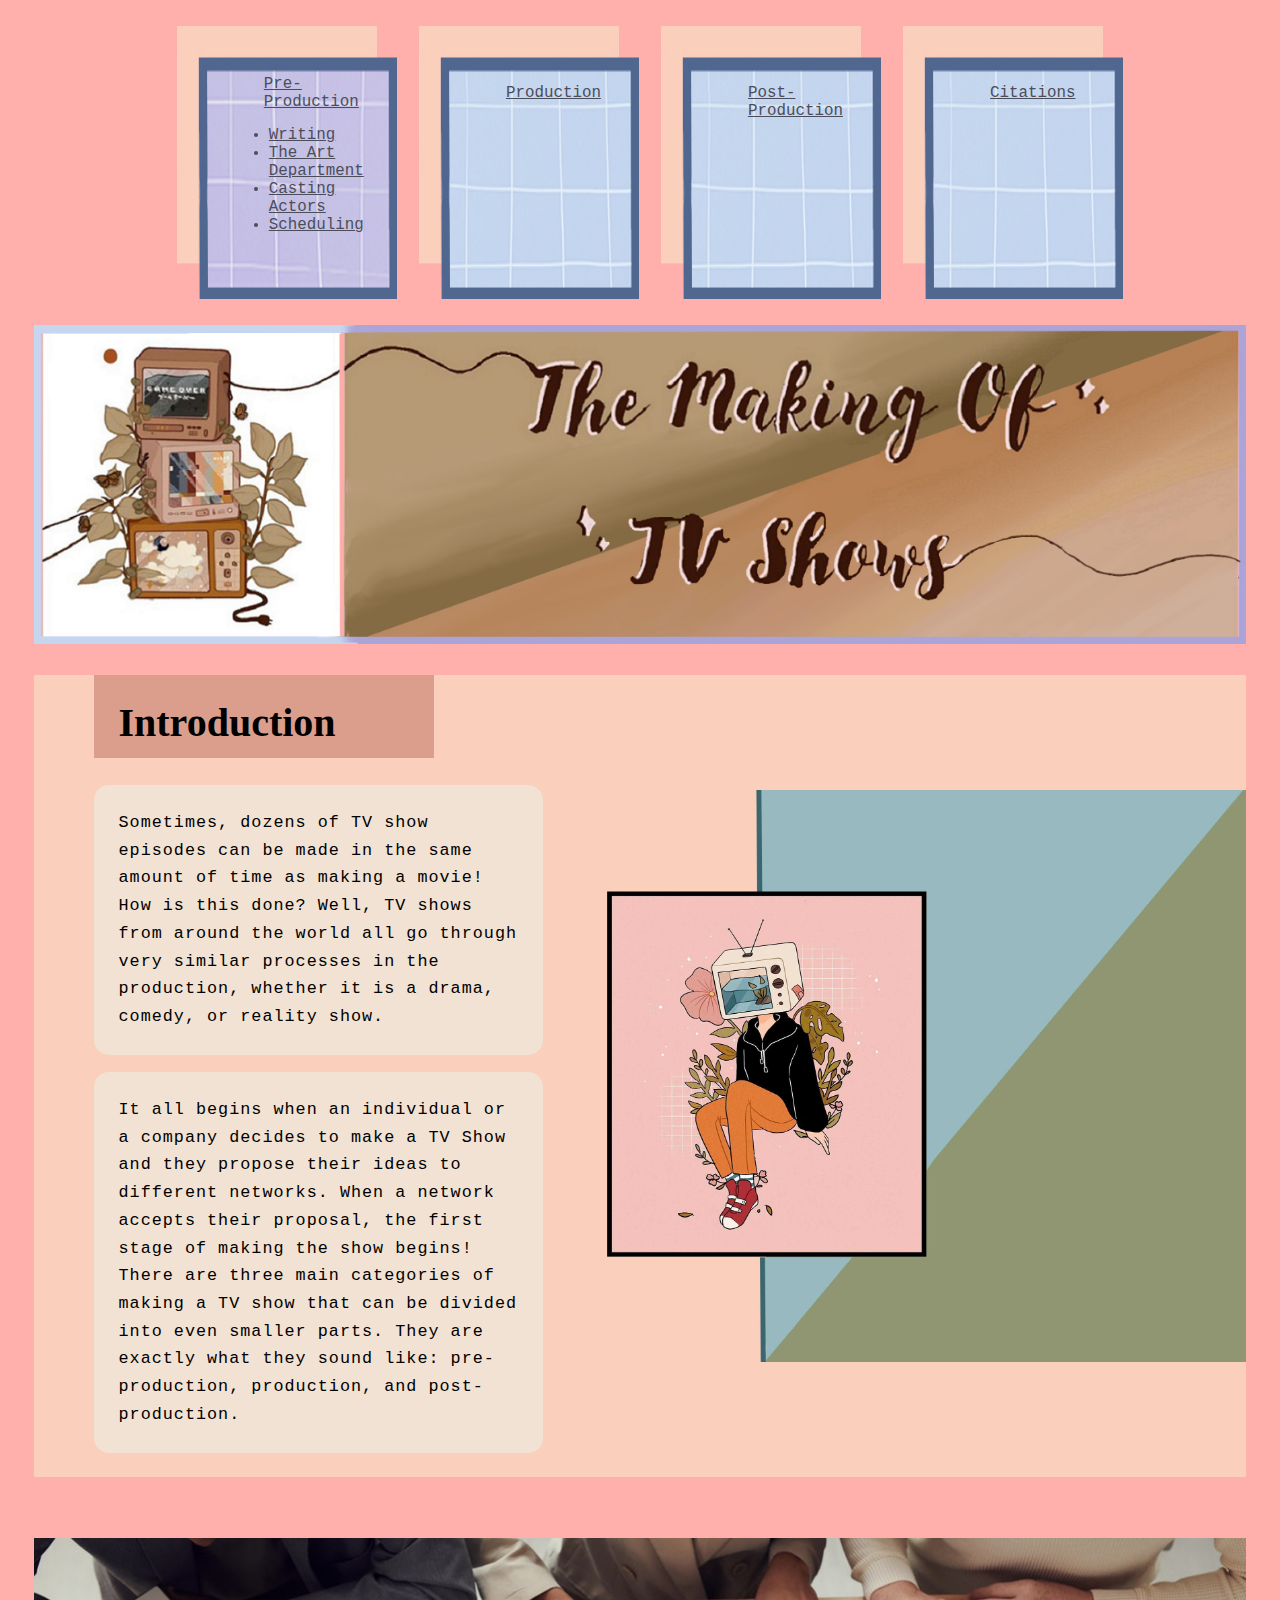
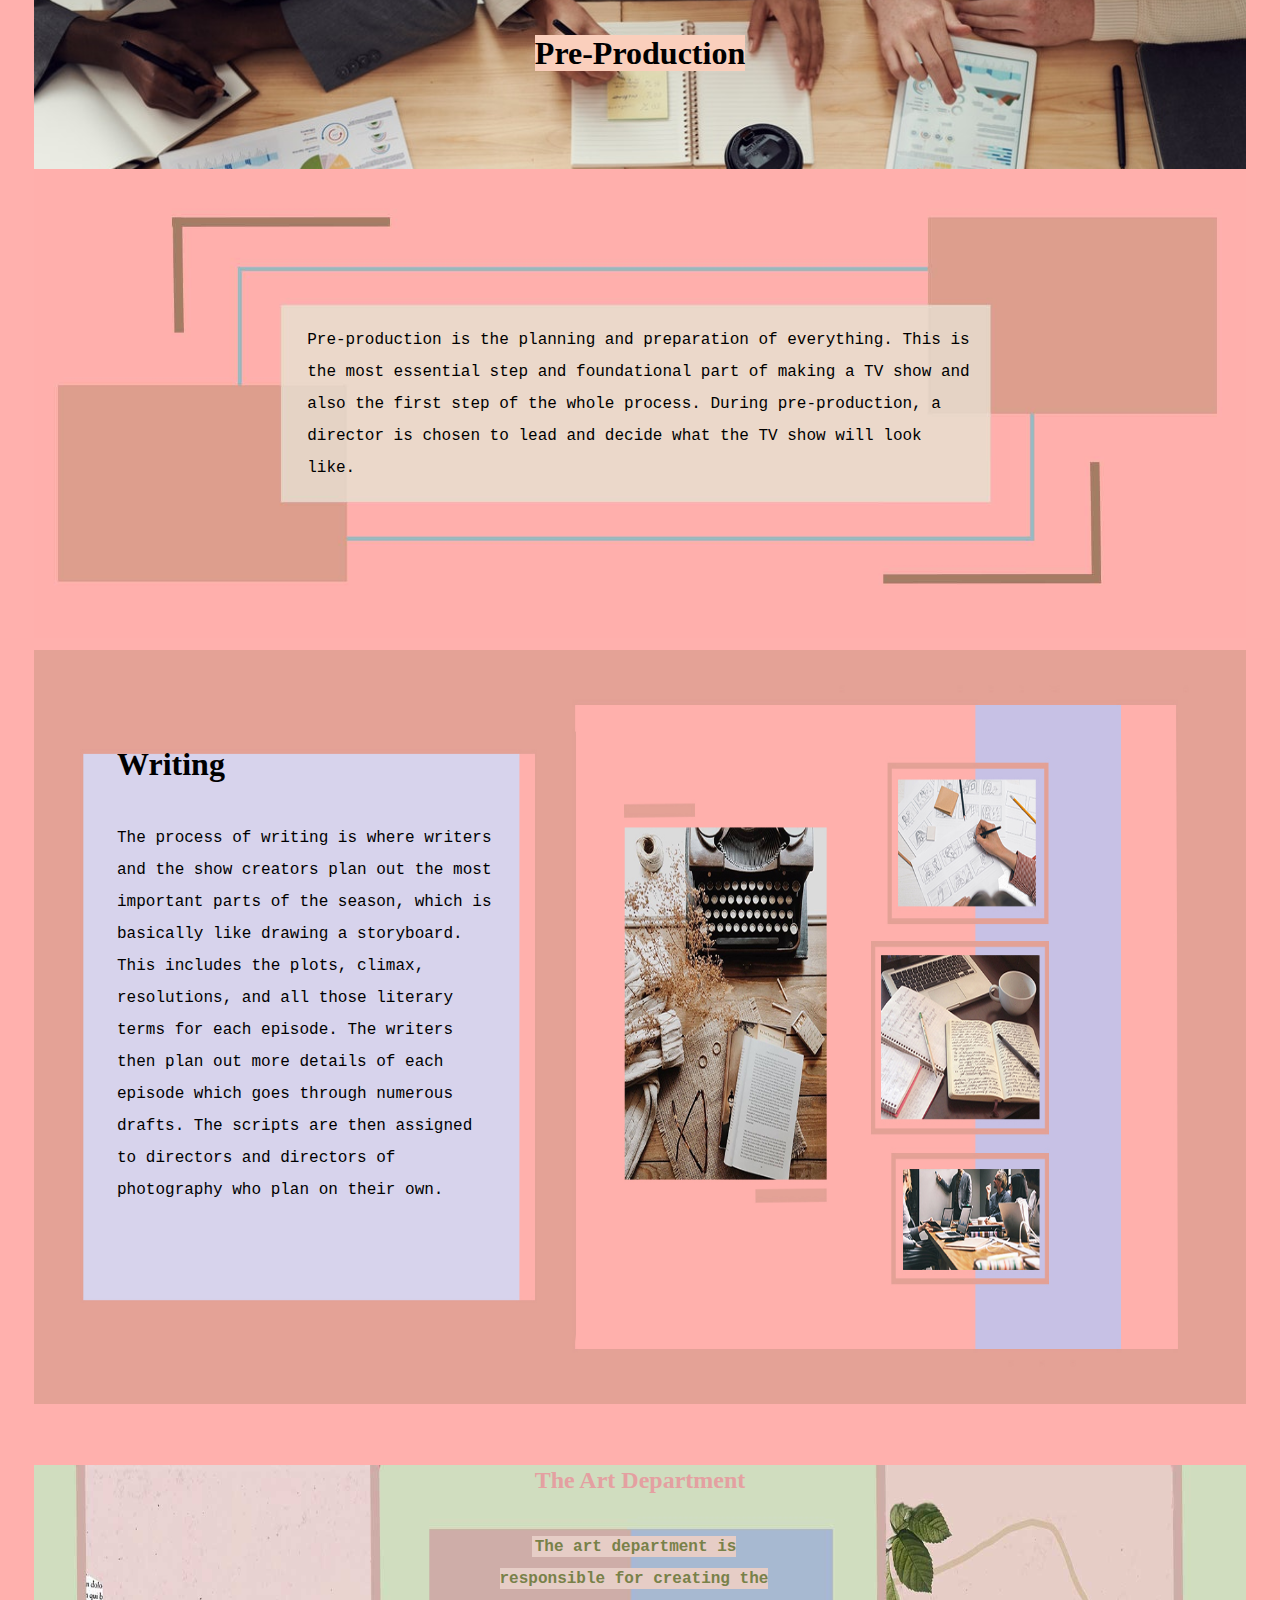
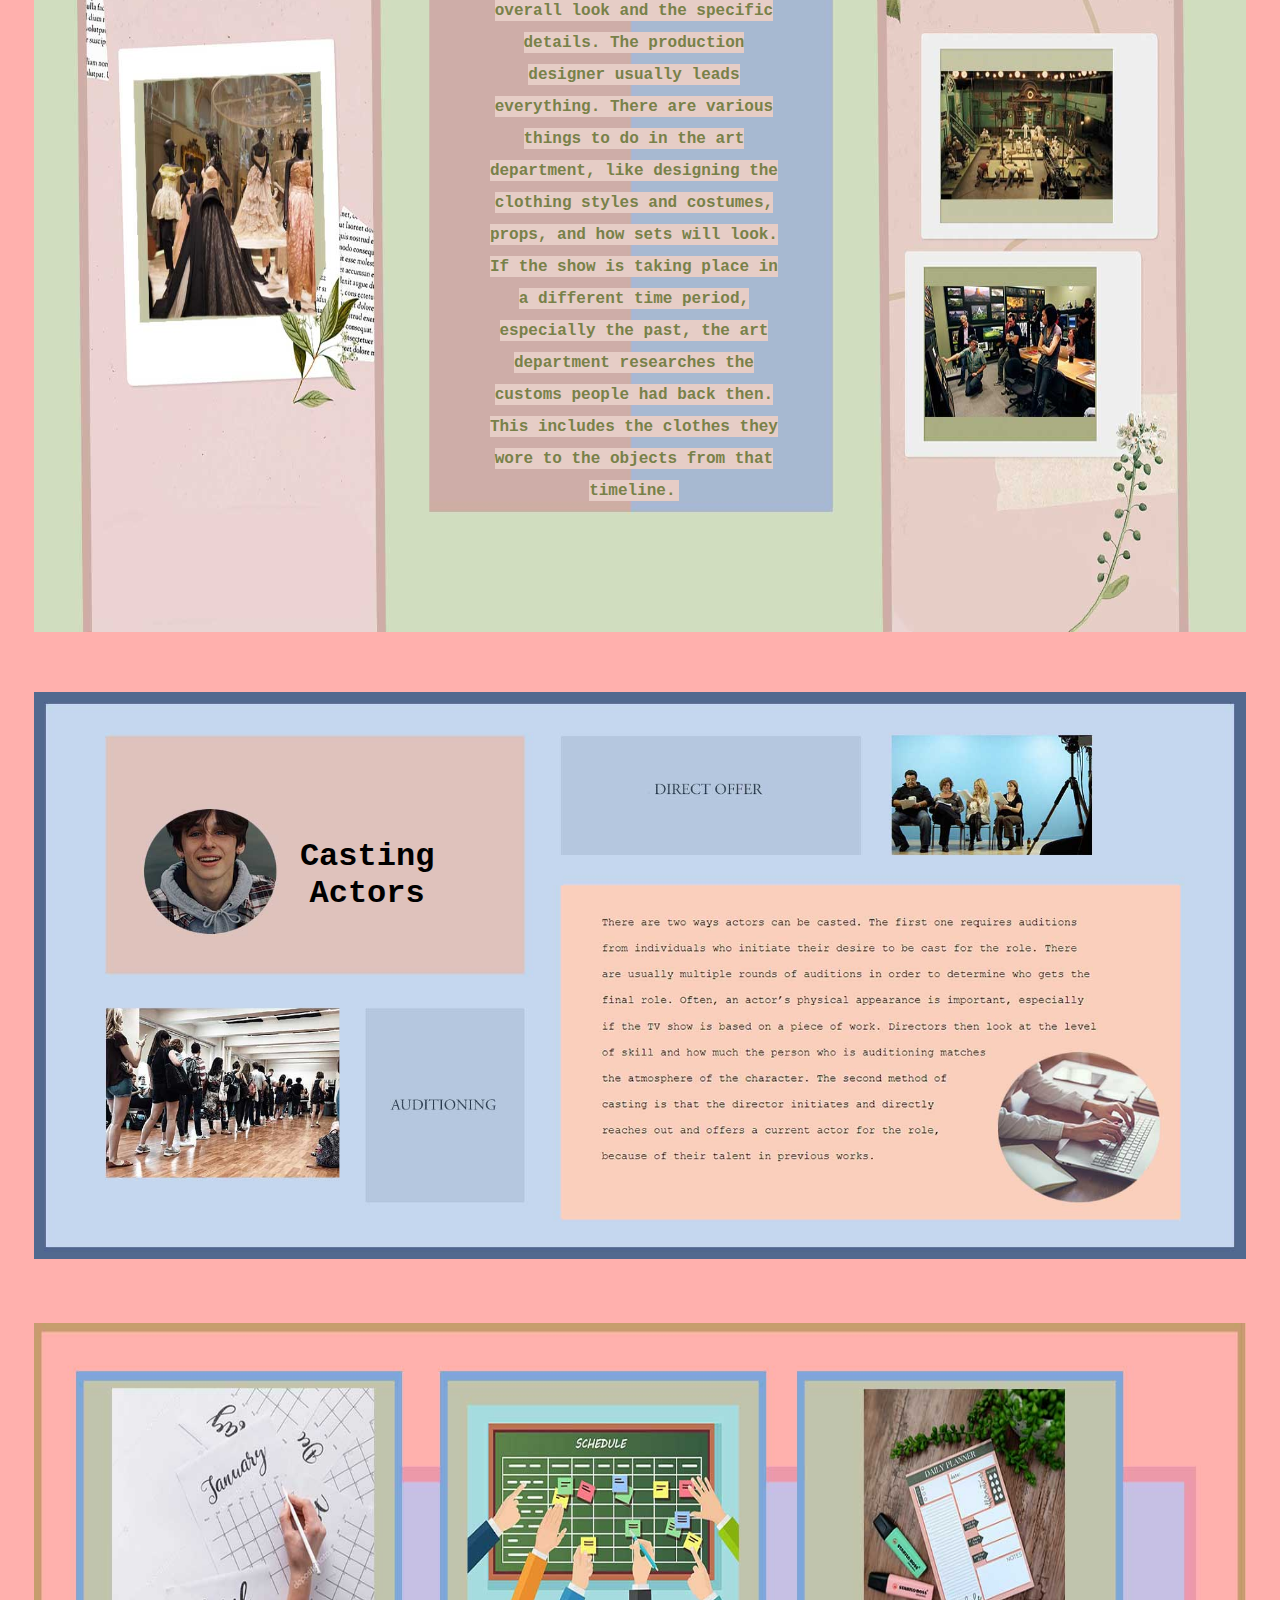
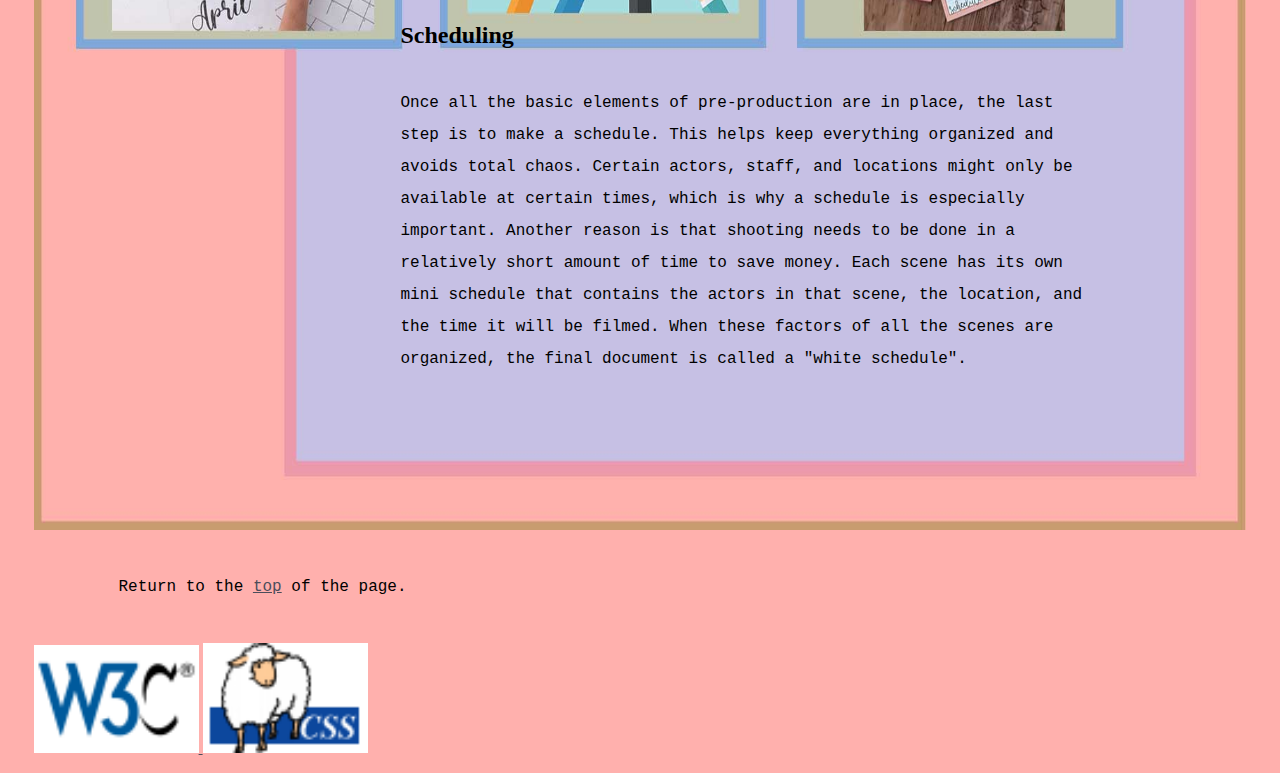
<file: index.html>
<!DOCTYPE html>
<html lang="en">
	<head>
		<meta charset = "UTF-8"/>
		<title>The Making Of TV Shows!</title>
		<link rel = "stylesheet" type = "text/css" href = "MakingTvShows.css"/>
	</head>
	<body>
		<table id = "indextable">
			<tr>
				<td id = "purplegrid" class = "subheadings">
					<a href = "#pre-productionheading">Pre-Production</a>
					<ul> 
					<!--The table data  title that the current page is on will have a purple background and include internal relative links, e.g., this page will have those elements for pre-production.-->
							<li> <a href = "#writingheading">Writing</a> </li>
							<li> <a href = "#theartdepartment">The Art Department</a> </li>
							<li> <a href = "#castingactorsheading">Casting Actors</a> </li>
							<li> <a href = "#scheduling">Scheduling</a> </li>
					</ul>
				</td>
				<!--the table data of the pages that the user is not currently on will have a blue background and will not include internal relative links.-->
				<td  class = "subheadings">
					<a href = "Production.html">Production</a> 
				</td>
				<td  class = "subheadings">
					<a href = "Post-Production.html">Post-Production</a> 
				</td>
				<td class = "subheadings">
					<a href = "citations.html">Citations</a> 
				</td>
			</tr>
		</table>
		<!--The title, "The Making Of TV Shows" is not a heading because it is part of the image below.-->
		<img  id = "titlebanner" src = "Images/titlebanner.jpg" alt = "title banner"/>
		<div id = "introduction"> 
			<h1 id = "introductionheading">Introduction</h1>
			<!--Introduction is split into two paragraphs for organization.-->
			<p class = "introductionparagraph"> 
			Sometimes, dozens of TV show episodes can be made in the same amount of time as making a movie! How is this done? Well, TV shows from around the world all go through very similar processes in the production, whether it is a drama, comedy, or reality show. </p>
			
			<p class = "introductionparagraph" id = "introductionparagraph2">It all begins when an individual or a company decides to make a TV Show and they propose their ideas to different networks. When a network accepts their proposal, the first stage of making the show begins! There are three main categories of making a TV show that can be divided into even smaller parts. They are exactly what they sound like: pre-production, production, and post-production. </p>
		</div>
		<h1 class = "banner" id = "pre-productionheading">
			<span class = "h1Title">Pre-Production</span>
		</h1>
		<div class = "explanation">
			<p>Pre-production is the planning and preparation of everything. This is the most essential step and foundational part of making a TV show and also the first step of the whole process. During pre-production, a director is chosen to lead and decide what the TV show will look like.
			</p> 
		</div>
		
		<div id = "writing" class = "align">
			<h2 class = "firstparagraph" id = "writingheading">Writing</h2>
			<p> 
				The process of writing is where writers and the show creators plan out the most important parts of the season, which is basically like drawing a storyboard. This includes the plots, climax, resolutions, and all those literary terms for each episode. The writers then plan out more details of each episode which goes through numerous drafts. The scripts are then assigned to directors and directors of photography who plan on their own. 	
			</p>
		</div>
		<div id = "theartdepartmentdiv">
			<h2 id = "theartdepartment">The Art Department</h2>
			<p id = "theartdepartmentparagraph"> <span id = "theartdepartmentp">The art department is responsible for creating the overall look and the specific details. The production designer usually leads everything. There are various things to do in the art department, like designing the clothing styles and costumes, props, and how sets will look. If the show is taking place in a different time period, especially the past, the art department researches the customs people had back then. This includes the clothes they wore to the objects from that timeline. </span>
			</p>
		</div>
		<div id = "castingactorsdiv">
			<h2 id = "castingactorsheading"> <span> Casting </span> <span>Actors</span> </h2>
			<!--Direct offer is not present but present in background image because of troubleshoots.-->
			<!--Two paragraphs instead of two "span"s because of troubleshoots with the span tags.-->
			<p id = "castingactorsp"> <!--There are two ways actors can be casted. The first one requires auditions from individuals who initiate their desire to be cast for the role. There are usually multiple rounds of auditions in order to determine who gets the final role. Often, an actor&rsquo;s physical appearance is important, especially if the TV show is based on a piece of work. Directors then look at the level of skill and how much the person who is auditioning matches
			</p>
			
			<p id = "castingactorsp2"> the atmosphere of the character. The second method of casting is that the director initiates and directly reaches out and offers a current actor for the role, because of their talent in previous works.
			</p>-->
		</div>
		
		<div id = "scheduling">
			<h2 id = "schedulingheading">Scheduling</h2>
			
			<p id = "schedulingparagraph"> Once all the basic elements of pre-production are in place, the last step is to make a schedule. This helps keep everything organized and avoids total chaos. Certain actors, staff, and locations might only be available at certain times, which is why a schedule is especially important. Another reason is that shooting needs to be done in a relatively short amount of time to save money. Each scene has its own mini schedule that contains the actors in that scene, the location, and the time it will be filmed. When these factors of all the scenes are organized, the final document is called a &quot;white schedule&quot;. 
			</p>
			
		</div>
		<p>Return to the <a href = "#indextable">top</a> of the page.</p>
		<a href = "http://validator.w3.org/check?uri=https://melinazhang.github.io/home/">
			<img src="Images/w3c.png" width="165" alt="HTML5 Validator">
		</a>
		
		<a href = "http://jigsaw.w3.org/css-validator/validator?uri=https://melinazhang.github.io/home/">
			<img src= "Images/css.png" width="165" alt="CSS Validator">
		</a>
	</body>
</html>
</file>
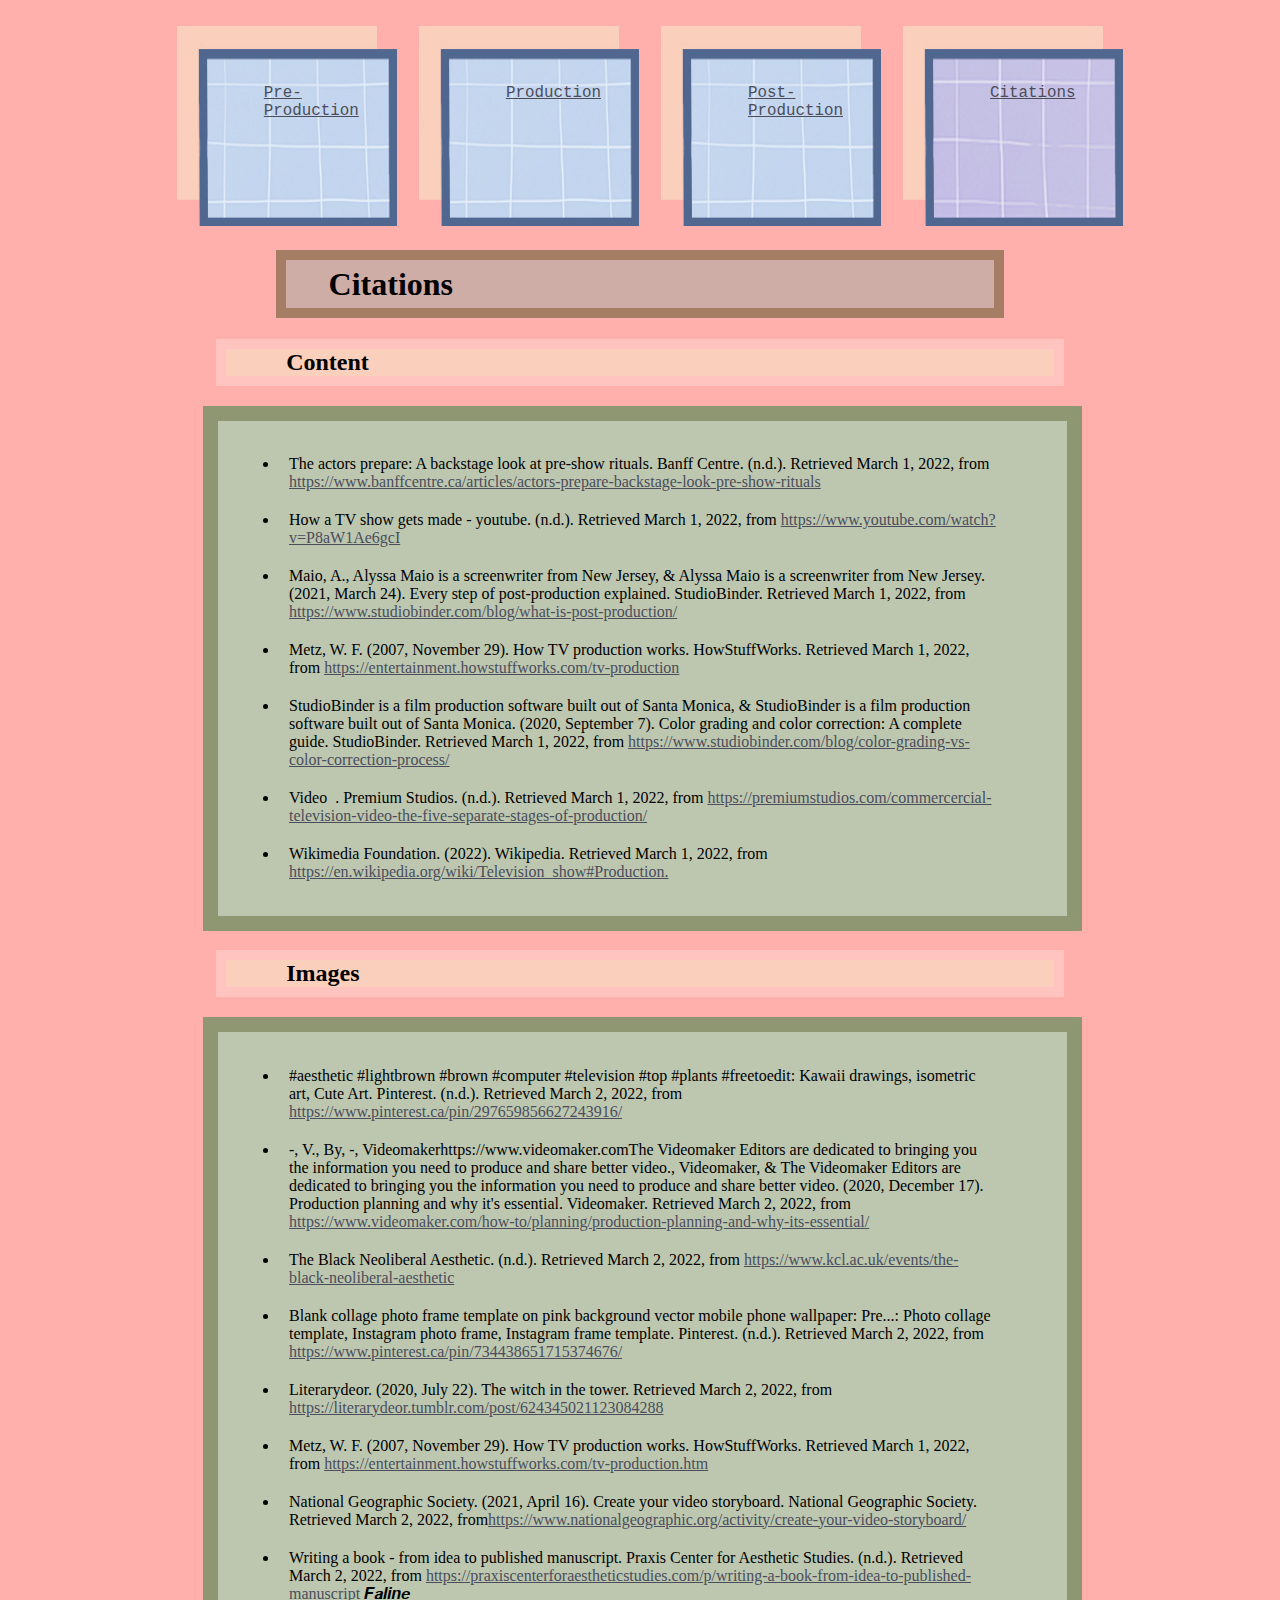
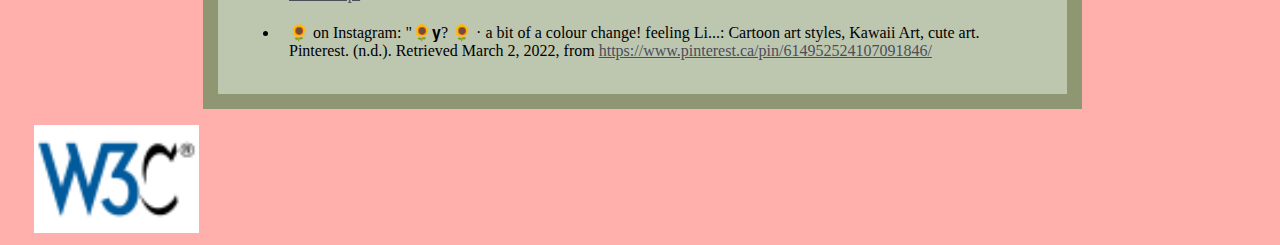
<file: citations.html>
<!doctype html>
<html lang="en">
	<head>
		<meta charset = "UTF-8"/>
		<title>Citations</title>
		<link rel = "stylesheet" type = "text/css" href = "MakingTvShows.css"/>
	</head>
	<body>	
		<table id = "indextable">
			<tr>
				<td  class = "subheadings">
					<a href = "index.html">Pre-Production</a> 
				</td>
				
				<td  class = "subheadings">
					<a href = "Production.html">Production</a> 
				</td>
				
				<td  class = "subheadings">
					<a href = "Post-Production.html">Post-Production</a> 
				</td>
				<td class = "subheadings" id = "citationslink">
					<a href = "#citations">Citations</a> 
				</td>
			</tr>
		</table>
		<h1 id = "citations">Citations</h1>
		<h2 class = "citationsheading">Content</h2>
		<ul class = "citationslist">
			
			<li>The actors prepare: A backstage look at pre-show rituals. Banff Centre. (n.d.). Retrieved March 1, 2022, from <a href = "https://www.banffcentre.ca/articles/actors-prepare-backstage-look-pre-show-rituals">https://www.banffcentre.ca/articles/actors-prepare-backstage-look-pre-show-rituals</a> </li>
		
			<li> How a TV show gets made - youtube. (n.d.). Retrieved March 1, 2022, from <a href = "https://www.youtube.com/watch?v=P8aW1Ae6gcI">https://www.youtube.com/watch?v=P8aW1Ae6gcI</a> </li>

			<li>Maio, A., Alyssa Maio is a screenwriter from New Jersey, &amp; Alyssa Maio is a screenwriter from New Jersey. (2021, March 24). Every step of post-production explained. StudioBinder. Retrieved March 1, 2022, from <a href = "https://www.studiobinder.com/blog/what-is-post-production/">https://www.studiobinder.com/blog/what-is-post-production/</a> </li>

			<li>Metz, W. F. (2007, November 29). How TV production works. HowStuffWorks. Retrieved March 1, 2022, from <a href = " https://entertainment.howstuffworks.com/tv-production">https://entertainment.howstuffworks.com/tv-production</a> </li>                  
			
			<li>StudioBinder is a film production software built out of Santa Monica, &amp; StudioBinder is a film production software built out of Santa Monica. (2020, September 7). Color grading and color correction: A complete guide. StudioBinder. Retrieved March 1, 2022, from <a href = " https://www.studiobinder.com/blog/color-grading-vs-color-correction-process/">https://www.studiobinder.com/blog/color-grading-vs-color-correction-process/</a> </li> 

			<li>Video &nbsp;. Premium Studios. (n.d.). Retrieved March 1, 2022, from <a href = " https://premiumstudios.com/commercercial-television-video-the-five-separate-stages-of-production/">https://premiumstudios.com/commercercial-television-video-the-five-separate-stages-of-production/</a> 
			</li>

			<li>Wikimedia Foundation. (2022). Wikipedia. Retrieved March 1, 2022, from <a href = "https://en.wikipedia.org/wiki/Television_show#Production."> https://en.wikipedia.org/wiki/Television_show#Production.</a>
			</li>
		</ul>
		<h2 class = "citationsheading">Images</h2>
		<ul class = "citationslist">
			<li>
				#aesthetic #lightbrown #brown #computer #television #top #plants #freetoedit: Kawaii drawings, isometric art, Cute Art. Pinterest. (n.d.). Retrieved March 2, 2022, from <a href = "https://www.pinterest.ca/pin/297659856627243916/">https://www.pinterest.ca/pin/297659856627243916/</a>
			</li>
			
			<li>
				-, V., By, -, Videomakerhttps://www.videomaker.comThe Videomaker Editors are dedicated to bringing you the information you need to produce and share better video., Videomaker, &amp; The Videomaker Editors are dedicated to bringing you the information you need to produce and share better video. (2020, December 17). Production planning and why it's essential. Videomaker. Retrieved March 2, 2022, from <a href = " https://www.videomaker.com/how-to/planning/production-planning-and-why-its-essential/"> https://www.videomaker.com/how-to/planning/production-planning-and-why-its-essential/</a>
			</li>
			

			<li>
				The Black Neoliberal Aesthetic. (n.d.). Retrieved March 2, 2022, from <a href = "https://www.kcl.ac.uk/events/the-black-neoliberal-aesthetic">https://www.kcl.ac.uk/events/the-black-neoliberal-aesthetic</a>
			</li> 
			
			<li>
				Blank collage photo frame template on pink background vector mobile phone wallpaper: Pre...: Photo collage template, Instagram photo frame, Instagram frame template. Pinterest. (n.d.). Retrieved March 2, 2022, from <a href = "https://www.pinterest.ca/pin/734438651715374676/"> https://www.pinterest.ca/pin/734438651715374676/</a>
			</li>
			
			<li>
				Literarydeor. (2020, July 22). The witch in the tower. Retrieved March 2, 2022, from <a href = "https://literarydeor.tumblr.com/post/624345021123084288">https://literarydeor.tumblr.com/post/624345021123084288</a>
			</li>

			<li>
				Metz, W. F. (2007, November 29). How TV production works. HowStuffWorks. Retrieved March 1, 2022, from <a href = " https://entertainment.howstuffworks.com/tv-production.htm"> https://entertainment.howstuffworks.com/tv-production.htm</a>
			</li>

			<li>
				National Geographic Society. (2021, April 16). Create your video storyboard. National Geographic Society. Retrieved March 2, 2022, from<a href = " https://www.nationalgeographic.org/activity/create-your-video-storyboard/">https://www.nationalgeographic.org/activity/create-your-video-storyboard/</a> 
			</li>
			<li>
				Writing a book - from idea to published manuscript. Praxis Center for Aesthetic Studies. (n.d.). Retrieved March 2, 2022, from <a href = " https://praxiscenterforaestheticstudies.com/p/writing-a-book-from-idea-to-published-manuscript"> https://praxiscenterforaestheticstudies.com/p/writing-a-book-from-idea-to-published-manuscript</a>
𝑭𝒂𝒍𝒊𝒏𝒆 		</li>
			<li>
				🌻 on Instagram: "🌻𝐲? 🌻 · a bit of a colour change! feeling Li...: Cartoon art styles, Kawaii Art, cute art. Pinterest. (n.d.). Retrieved March 2, 2022, from <a href = "https://www.pinterest.ca/pin/614952524107091846/">https://www.pinterest.ca/pin/614952524107091846/</a>
			</li>
		</ul>
		<a href = "http://validator.w3.org/check?uri=https://melinazhang.github.io/home/citations.html">
			<img src="Images/w3c.png" width="165" alt="HTML5 Validator">
		</a>
	</body>
</html>
</file>
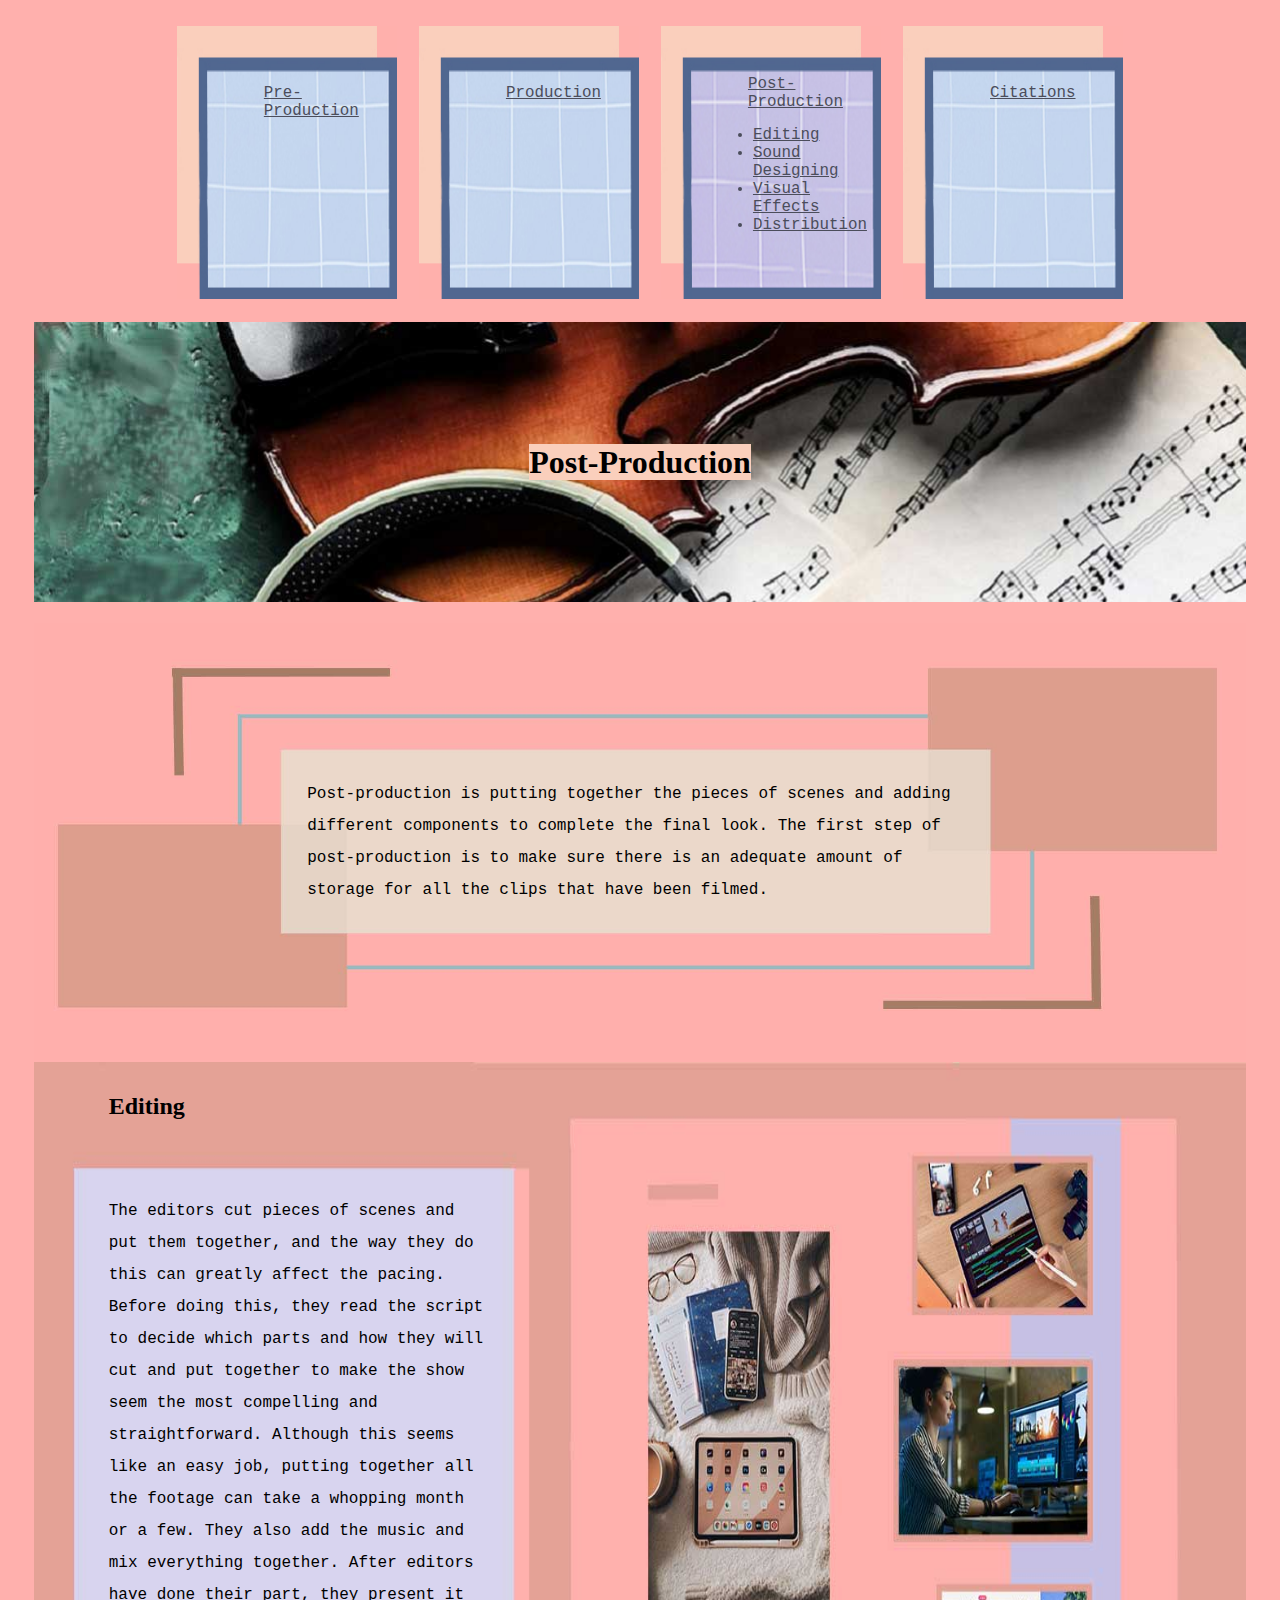
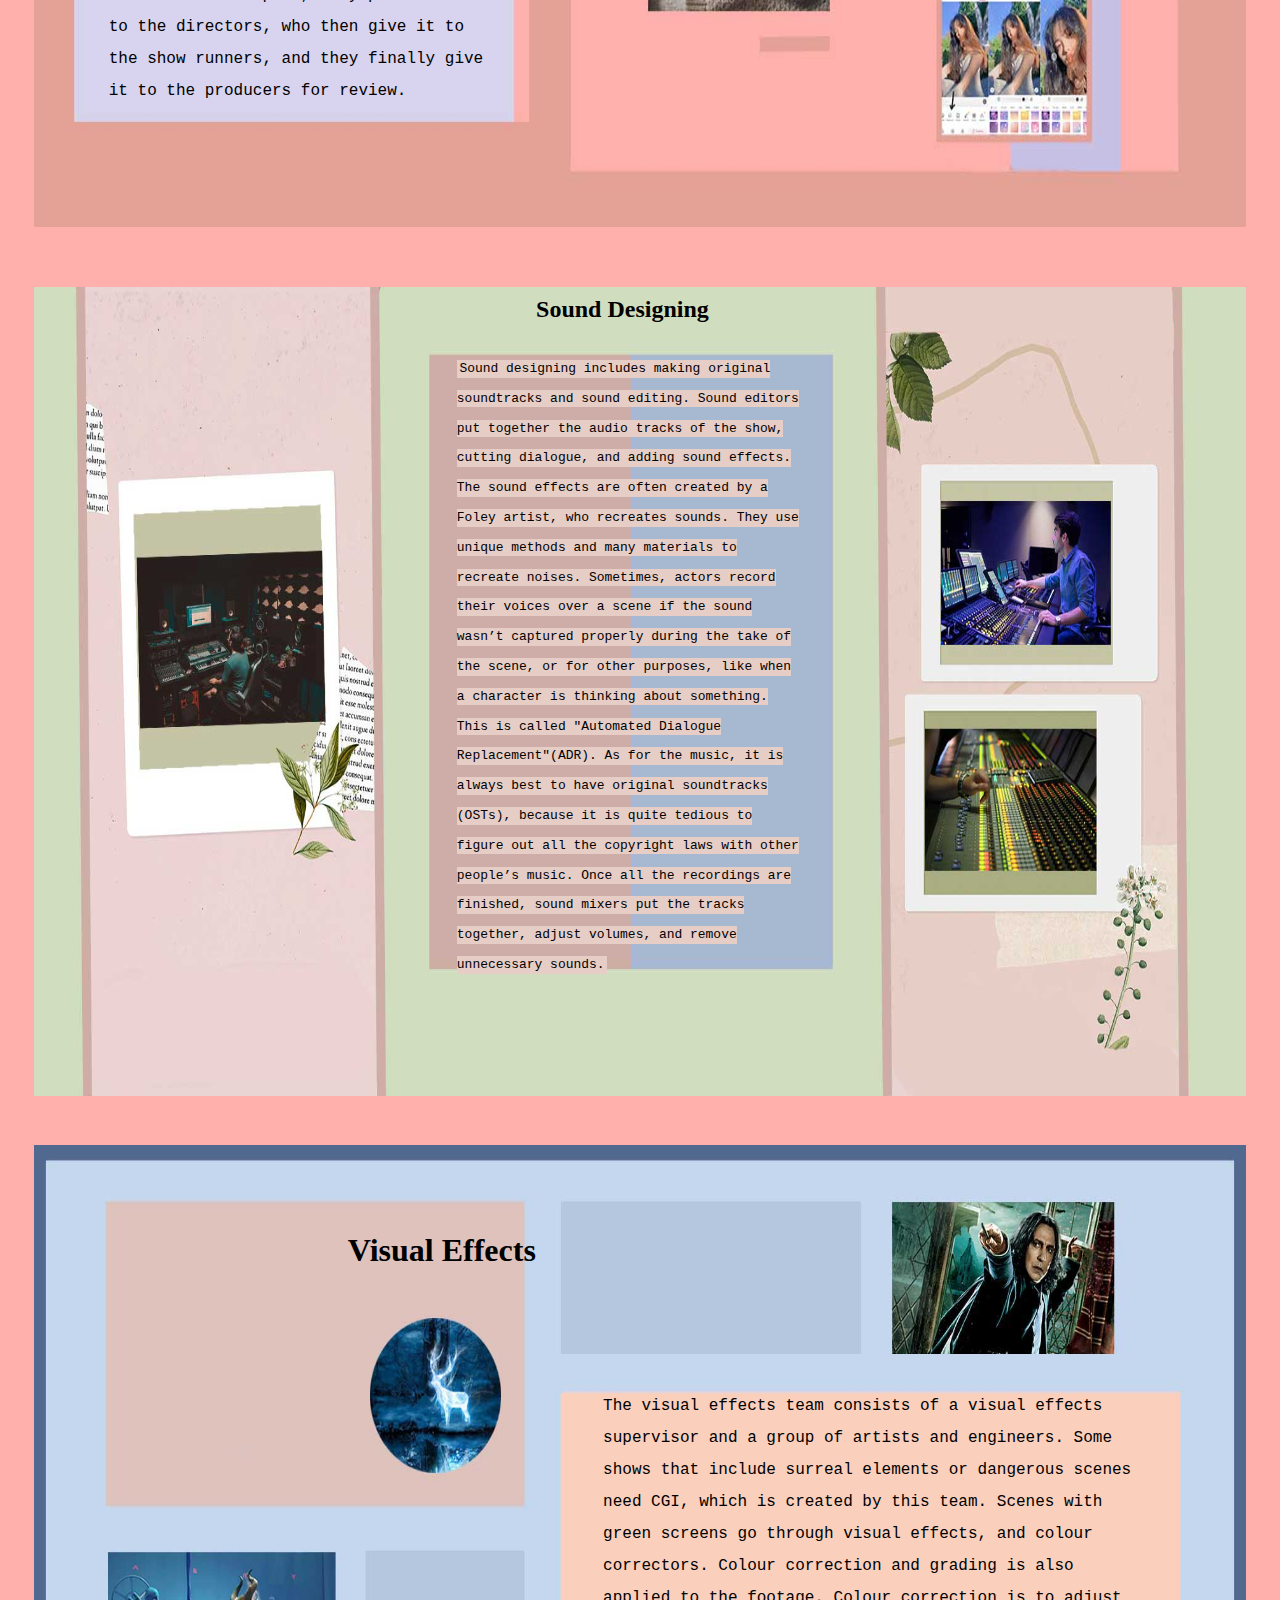
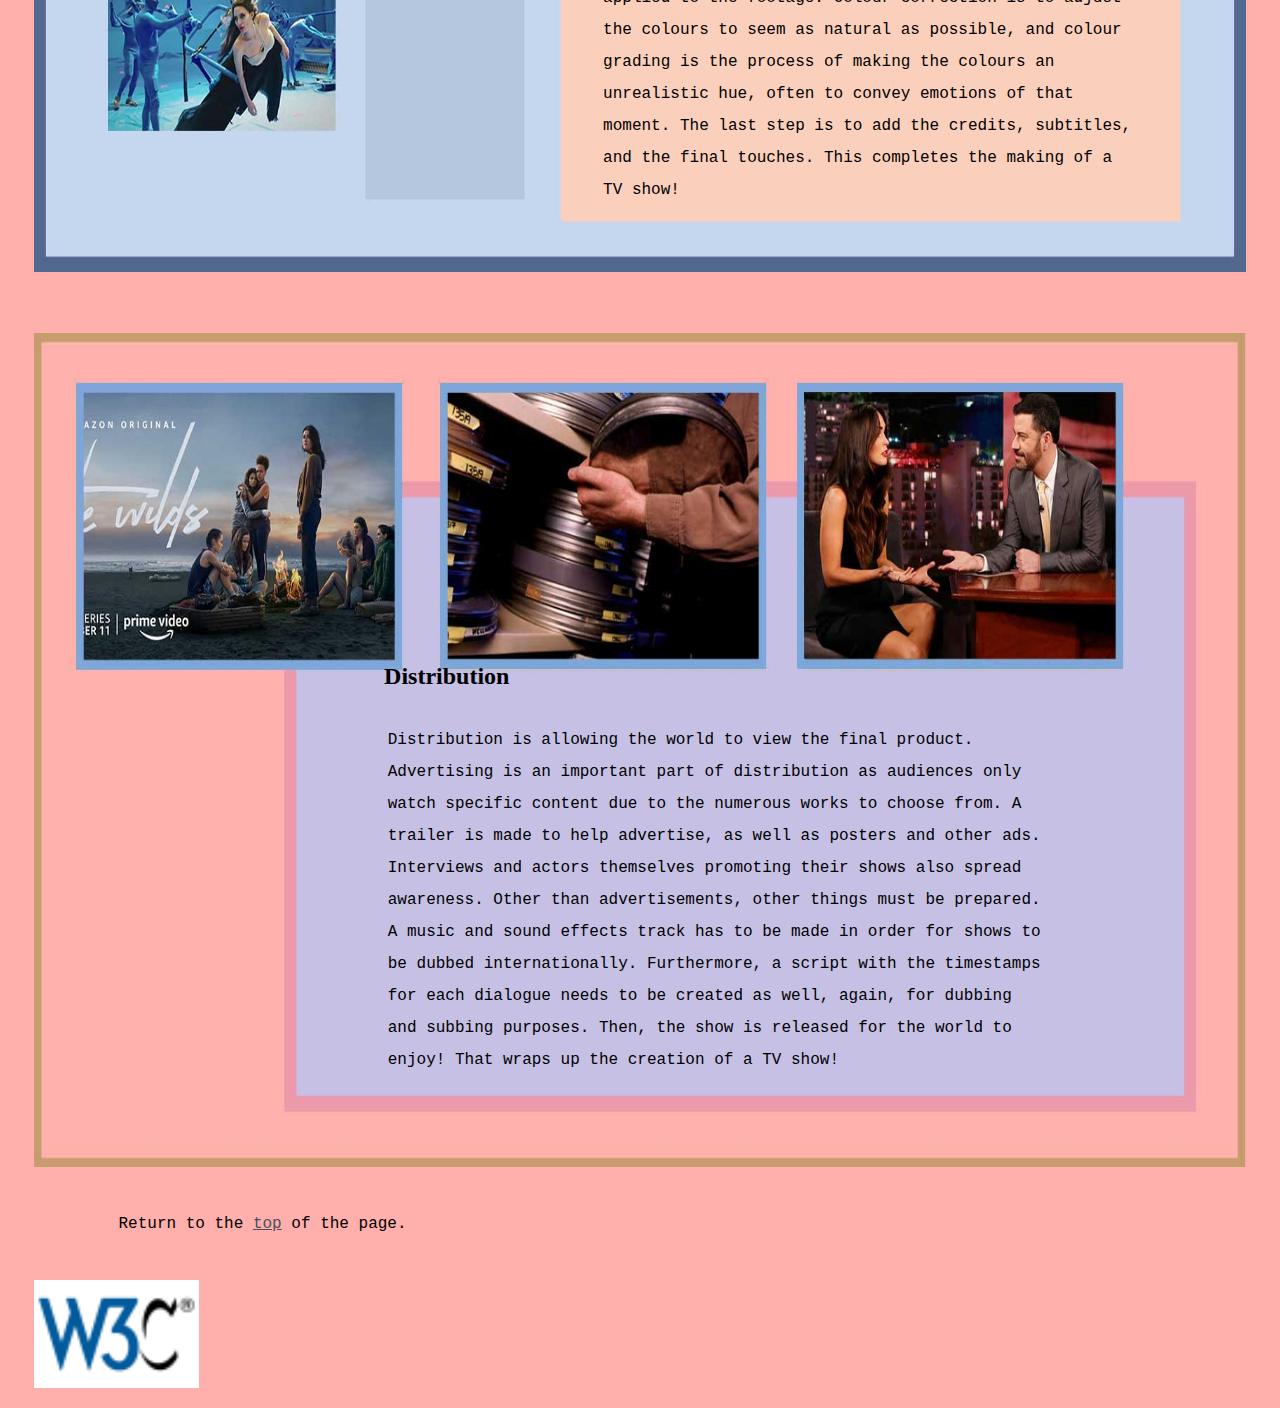
<file: Post-Production.html>
<!doctype html>
<html lang="en">
	<head>
		<meta charset = "UTF-8"/>
		<title>Post-Production Of TV Shows</title>
		<link rel = "stylesheet" type = "text/css" href = "MakingTvShows.css"/>
	</head>
	<body>
		<table id = "indextable">
			<tr>	
				<td  class = "subheadings">
					<a href = "index.html#pre-production">Pre-Production</a>			
				</td>
				<td  class = "subheadings">
					<a href = "Production.html">Production</a> 
				</td>
				<td  class = "subheadings" id="purplegrid">
					<a href = "Post-Production.html">Post-Production</a> 
					<ul>
						<li> <a href = "#editing">Editing</a> </li>
						<li> <a href = "#sounddesigning">Sound Designing</a> </li>
						<li> <a href = "#visualeffects">Visual Effects</a> </li>
						<li> <a href = "#distribution">Distribution</a> </li>
					</ul>
				</td>
				<td class = "subheadings">
					
					<a href = "citations.html">Citations</a> 
					
				</td>
			</tr>
		</table>
		<h1 class = "banner" id = "post-production">
			<span class = "h1Title"> Post-Production </span>
		</h1>
		
		<div class = "explanation">
			<p> Post-production is putting together the pieces of scenes and adding different components to complete the final look. The first step of post-production is to make sure there is an adequate amount of storage for all the clips that have been filmed. 
			</p> 
		</div>
		
		<div id = "editingdiv" class = "align">	
			<h2 id = "editing" class = "firstparagraph" >Editing</h2>
			<p> 
				The editors cut pieces of scenes and put them together, and the way they do this can greatly affect the pacing. Before doing this, they read the script to decide which parts and how they will cut and put together to make the show seem the most compelling and straightforward. Although this seems like an easy job, putting together all the footage can take a whopping month or a few. They also add the music and mix everything together. After editors have done their part, they present it to the directors, who then give it to the show runners, and they finally give it to the producers for review. 
			</p>
		</div>
		<div id = "sounddesigningdiv">
			<h2 id = "sounddesigning">Sound Designing</h2>
			<p id = "sounddesigningp"> <span id = "sounddesigningparagraph"> Sound designing includes making original soundtracks and sound editing. Sound editors put together the audio tracks of the show, cutting dialogue, and adding sound effects. The sound effects are often created by a Foley artist, who recreates sounds. They use unique methods and many materials to recreate noises. Sometimes, actors record their voices over a scene if the sound wasn&rsquo;t captured properly during the take of the scene, or for other purposes, like when a character is thinking about something. This is called &quot;Automated Dialogue Replacement&quot;(ADR). As for the music, it is always best to have original soundtracks (OSTs), because it is quite tedious to figure out all the copyright laws with other people&rsquo;s music. Once all the recordings are finished, sound mixers put the tracks together, adjust volumes, and remove unnecessary sounds.
			</span> 
			</p>
		</div>
		<div id = "visualeffectsdiv">
			<h2 id = "visualeffects">Visual Effects</h2>
			<p> The visual effects team consists of a visual effects supervisor and a group of artists and engineers. Some shows that include surreal elements or dangerous scenes need CGI, which is created by this team. Scenes with green screens go through visual effects, and colour correctors. Colour correction and grading is also applied to the footage. Colour correction is to adjust the colours to seem as natural as possible, and colour grading is the process of making the colours an unrealistic hue, often to convey emotions of that moment. The last step is to add the credits, subtitles, and the final touches. This completes the making of a TV show! 
			</p>
		</div>
		<div id = "distributiondiv">
			<h2 id = "distribution">Distribution</h2>
			<p> Distribution is allowing the world to view the final product. Advertising is an important part of distribution as audiences only watch specific content due to the numerous works to choose from. A trailer is made to help advertise, as well as posters and other ads. Interviews and actors themselves promoting their shows also spread awareness. Other than advertisements, other things must be prepared. A music and sound effects track has to be made in order for shows to be dubbed internationally. Furthermore, a script with the timestamps for each dialogue needs to be created as well, again, for dubbing and subbing purposes. Then, the show is released for the world to enjoy! That wraps up the creation of a TV show! 
			</p>
		</div>
		<p>Return to the <a href = "#indextable">top</a> of the page.</p>
		<a href="http://validator.w3.org/check?uri=https://melinazhang.github.io/home/Post-Production.html">

		<img src="Images/w3c.png" width="165" alt="HTML5 Validator"> </a>
	</body>
</html>
</file>
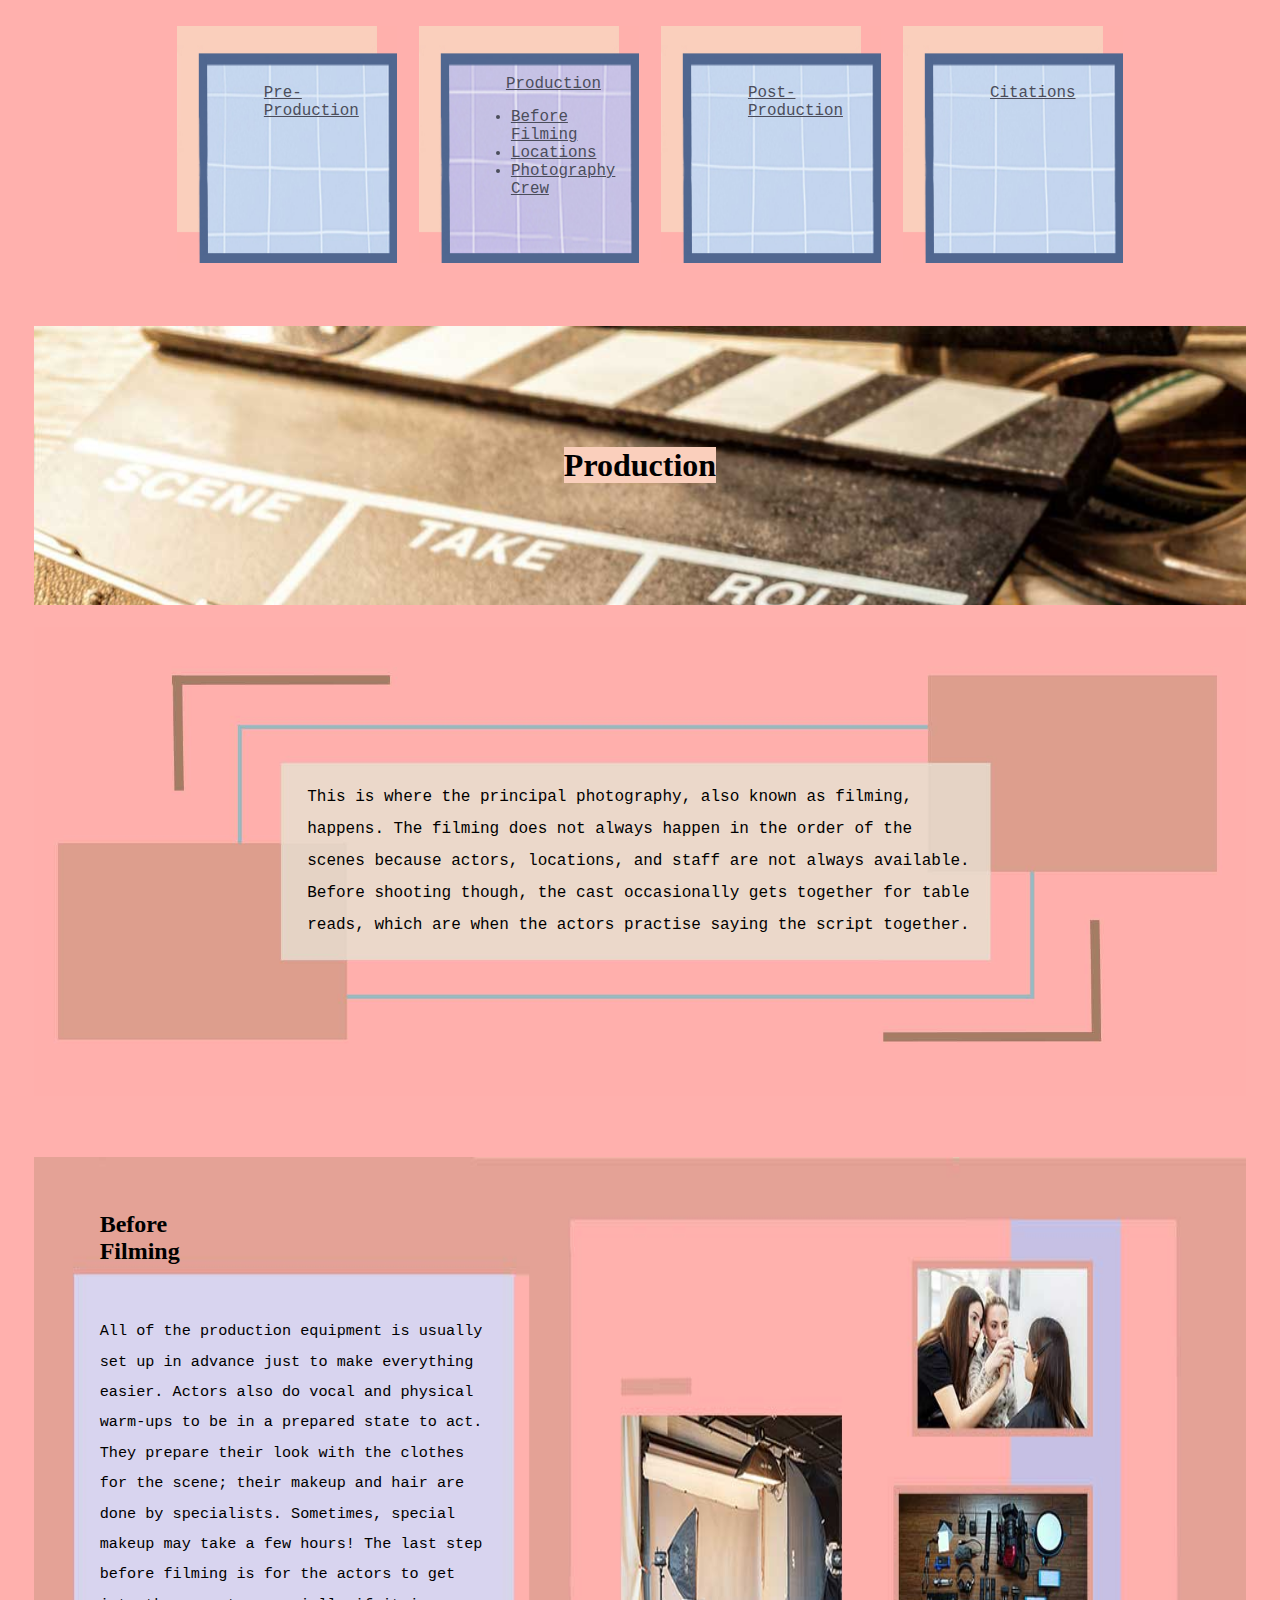
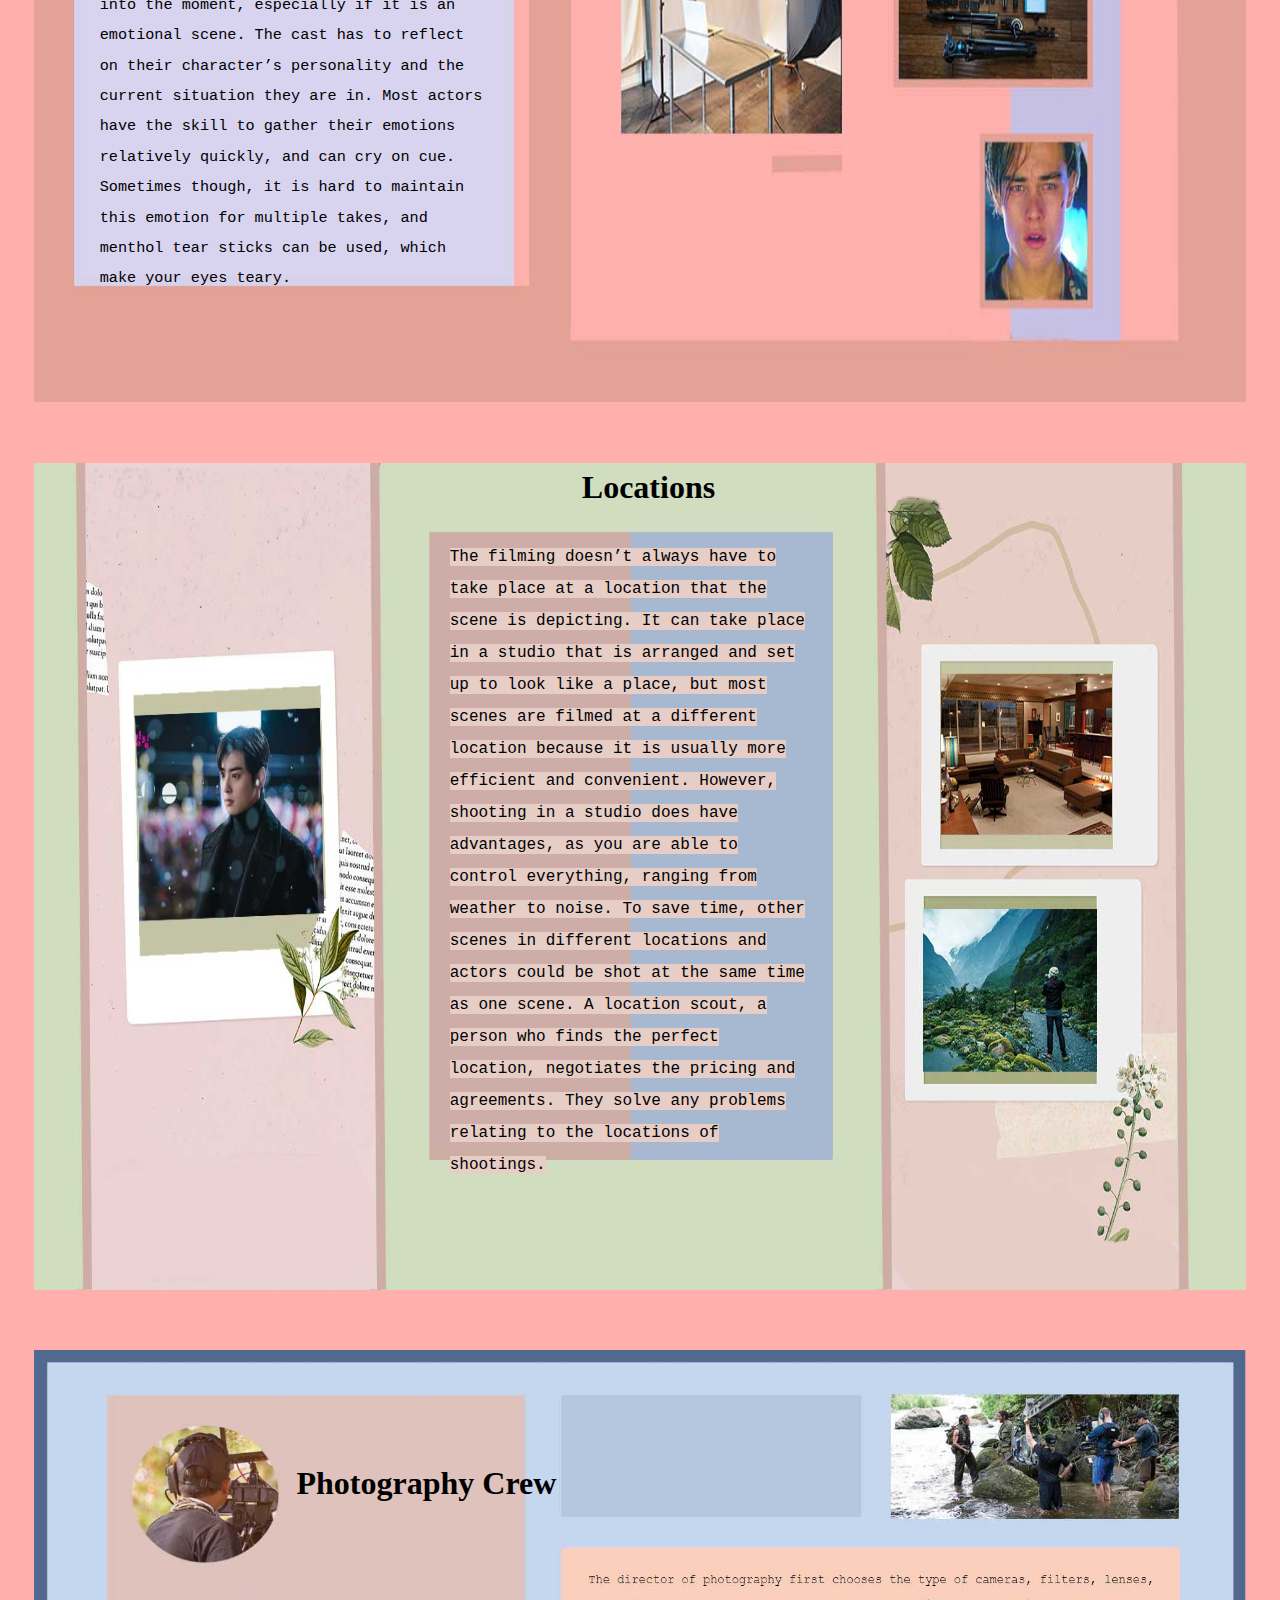
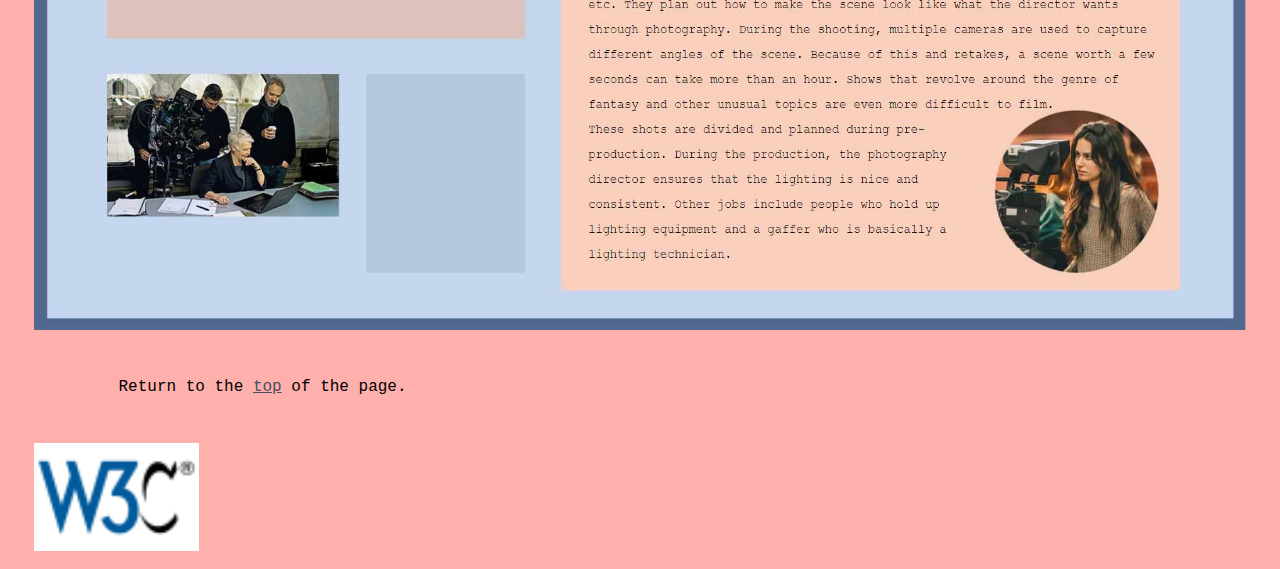
<file: Production.html>
<!doctype html>
<html lang="en">
	<head>
		<meta charset = "UTF-8"/>
		<title>Production Of TV Shows</title>
		<link rel = "stylesheet" type = "text/css" href = "MakingTvShows.css"/>
	</head>
	<body>
		<table id = "indextable">
			<tr>
	
				<td  class = "subheadings">
					<a href = "index.html">Pre-Production</a> 
				</td>
				
				<td  class = "subheadings" id = "purplegrid">
					<a href = "#production">Production</a> 
					<ul>
						<li> <a href = "#beforefilming">Before Filming</a> </li>
						<li> <a href = "#locations">Locations</a> </li>
						<li> <a href = "#photographycrew">Photography Crew</a> </li>
					</ul>
				</td>
				<td  class = "subheadings">
					<a href = "Post-Production.html">Post-Production</a> 
				</td>
				<td class = "subheadings">
					
					<a href = "citations.html">Citations</a> 
					
				</td>
			</tr>
		</table>
		<h1 class = "banner" id = "production"> <span class = "h1Title"> Production </span>
		</h1>
		
		<div class = "explanation">
			<p> This is where the principal photography, also known as filming, happens. The filming does not always happen in the order of the scenes because actors, locations, and staff are not always available. Before shooting though, the cast occasionally gets together for table reads, which are when the actors practise saying the script together. </p> 
		</div>
			
		<div id = "beforefilmingdiv" class = "align">
			<h2 id = "beforefilming"  class = "firstparagraph">Before Filming</h2>
			<p>All of the production equipment is usually set up in advance just to make everything easier. Actors also do vocal and physical warm-ups to be in a prepared state to act. They prepare their look with the clothes for the scene; their makeup and hair are done by specialists. Sometimes, special makeup may take a few hours! The last step before filming is for the actors to get into the moment, especially if it is an emotional scene. The cast has to reflect on their character&rsquo;s personality and the current situation they are in. Most actors have the skill to gather their emotions relatively quickly, and can cry on cue. Sometimes though, it is hard to maintain this emotion for multiple takes, and menthol tear sticks can be used, which make your eyes teary. </p> 
		</div>
		<div id = "locationsdiv">	
			<h2 id = "locations">Locations</h2>
			<p> 
				<span id = "locationsparagraph"> The filming doesn&rsquo;t always have to take place at a location that the scene is depicting. It can take place in a studio that is arranged and set up to look like a place, but most scenes are filmed at a different location because it is usually more efficient and convenient. However, shooting in a studio does have advantages, as you are able to control everything, ranging from weather to noise. To save time, other scenes in different locations and actors could be shot at the same time as one scene. A location scout, a person who finds the perfect location, negotiates the pricing and agreements. They solve any problems relating to the locations of shootings. 
				</span>
			</p>
		</div>
		<!--paragraphs not shown and replaced with background image because of troubleshoots with the appearance on other devices--> 
		
		<div id = "photographycrewdiv">
			<h2 id = "photographycrew"><span>Photography</span> <span>Crew</span></h2>
			
			<!--Two paragraphs instead of two "span" headings because of troubleshoots with margins and paddings.-->
			
			<p id = "photographycrew1"> <!--The director of photography first chooses the type of cameras, filters, lenses, etc. They plan out how to make the scene look like what the director wants through photography. During the shooting, multiple cameras are used to capture different angles of the scene. Because of this and retakes, a scene worth a few seconds can take more than an hour. Shows that revolve around the genre of fantasy and other unusual topics are even more difficult to film. -->
			</p>
			<p id = "photographycrew2">  <!--These shots are divided and planned during pre-production. During the production, the photography director ensures that the lighting is nice and consistent. Other jobs include people who hold up lighting equipment and a gaffer who is basically a lighting technician. --> 
			</p>
		</div> 
		<p>Return to the <a href = "#indextable">top</a> of the page.</p>
		<a href = "http://validator.w3.org/check?uri=https://melinazhang.github.io/home/Production.html">
			<img src="Images/w3c.png" width="165" alt="HTML5 Validator">
		</a>
		
	</body>
</html>
</file>
<file: MakingTvShows.css>
html{
	background-color:#FFB0AD;
	text-align:left;
	margin-left:2%;
	margin-right:2%;
}

#titlebanner{
	margin-top:2%;
	width:100%;

}

a{
	color:#4B4D5B;
}

ul{
	padding-left:5px;
}	



table
{
	border-top-width:0;
	border-color:#FFB0AD;
	font-family:"Garamond", monospace;
	margin-top:2%;
	width: 80%;
	text-align:left;	
}

tr{
	height: 200px;
}	
td{	
	border-left:20px solid;
	border-color:#FFB0AD;
	padding:10%;
	width: 25%;
	vertical-align: top;
	color:#4B4D5B;
	background-repeat:no-repeat;
}



.subheadings
{
	background-image:url("Images/bluegrid1.jpg");
	background-size:100% 100%;
	padding-left:9%;
	padding-right:1%;
	padding-top:6%;
	padding-bottom:5%;
	background-repeat:no-repeat;
	font-size:90%;
}
#purplegrid
{
	padding-top:5%;
	background-image:url("Images/purplegrid1.jpg")
}
#indextable
{
	margin-left: auto;
	margin-right: auto;
	font-size:110%;
}

#introductionheading
{
	padding:2%;
	font-size:2.5em;
	padding-bottom:1%;
	background-color:#DB9D8C;
	width:24%;
	text-align:left;
	margin-left:5%;
}

.introductionparagraph
{
	background-color:#f2e2d3;
	margin-bottom:0%;
	padding:2%;
	padding-bottom:2%;
	letter-spacing:1px;
	line-height:1.65em;
	width:33%;
	height:25%;
	margin-left:5%;
	font-size:105%;
}
#introductionparagraph2
{
	height:35%;
}
#introduction
{
	background-color:#FACFBC;
	background-image:url("Images/tvgirl.jpg");
	background-repeat:no-repeat;
	background-size:55%;
	background-position:100%;
	padding-bottom: 2%;
}
	
.explanation
{
	
	background-image:url("Images/bordersquares.jpg");
	background-size:100% 100%;
	background-repeat:no-repeat;	
	padding:1%;
	margin-top:0px;
	margin-bottom:0px;
	
}

.explanation p{
	margin: 20px 20%;
	font-family:"Courier New", monospace;
	margin-top:10%;
	margin-bottom:10%;
}

.bordersquares{
	position:absolute;
	width:97%;
}

#pre-productionheading{
	background-image:url("Images/Pre-production.jpg");
	background-size:100%;
	padding:8%;
	margin-top:5%;
	margin-bottom:0px;	
}

#production
{
	background-image:url("Images/Production.jpg");
	margin-top:5%;
}

#post-production
{
	background-image:url("Images/Post-production.jpg");
}

.h1Title{
	background-color: #FACFBC;
	width: 50%;
	margin: 0 auto;
	
}

.banner
{
	padding:10%;
	text-align:center;
	font-size:2em;
}

h2
{
	margin-right:62%;
	font-size:100%;
}

.firstparagraph
{
	margin-top:5%;
	margin-bottom:20%;
	font-size:100%;
}
#writingheading
{
	margin-bottom:1%;
	font-size:2em;
	margin-top:7%;
	margin-left:6%;
	padding-bottom:2%;
}
#writing
{ 
	padding:1%;
	background-image:url("Images/collage.jpg");
	background-size:100% 100%;
	margin-top:1%;
	margin-bottom: 10px;
	padding-bottom:13%;
	background-repeat:no-repeat;
	
}
#writing p{
	margin-right:60%;
	padding-top:0%;
	padding-left:1%;
		
}
#collage{
	float: right;
	width: 100%;
}

#theartdepartmentdiv
{
	text-align:center;
	padding-top:0.2%;
	padding-bottom:7%;
	margin-top:5%;
	background-image:url("Images/theartdepartmentbackground.jpg");
	background-size:98% 100%;
	font-weight:bold;
	margin-bottom:5%;
}
#theartdepartment{
	margin-top:0.01%;
	margin-left:40%;
	margin-right:40%;
	color:#E4A0A1;
	font-size:1.5em;
	
}

#theartdepartmentp{
	background-color:#E6CDC6;
	padding:0.1em 0.2em;
}
#theartdepartmentparagraph
{
	margin-top:3%;
	margin-right:35%;
	margin-left:35%;
	padding-top:0%;
	padding-right:3%;
	color:#788149;
    background-repeat: no-repeat;
    background-size: 100%, 100%;
}
#castingactorsp
{
	margin-left:45%;
	margin-top:0%;
	padding-right:10%;
	margin-bottom:0%;
	padding-bottom:0%;
	font-size:90%;
	line-height:240%;
}
#castingactorsp2
{
	padding-right:22%;
	margin-left:45%;
	font-size:90%;
	line-height:240%;
	padding-top:0%;
	margin-top:0%;
}
#castingactorsdiv
{	
	background-image:url("Images/castingactorsbackground.jpg");
	padding-bottom:40%;
	background-repeat:no-repeat;
	padding-top:5%;
	font-family:"Courier New", monospace;
	margin-bottom:5%;
	background-size:100%;
}

#castingactorsheading
{
	margin-left:20%;
	text-align: center;
    width: 15%;
    float: left;
	font-size:2em;
	padding-top:2%;
	margin-top:5%;
}

#Auditioning
{
	text-align: center;
    width: 15%;
    float: left;
	margin-left:26.5%;
	margin-top:15%;
}
#scheduling
{
	margin-top:0%;
	background-image:url("Images/schedulingbackground.jpg");
	background-size: 100% 100%;
	background-repeat:no-repeat;
	padding-left:25%;
	padding-top:23%;
	padding-bottom:10%;
}
#schedulingheading
{
	padding-left:7%;
	font-size:1.5em;
}
#schedulingparagraph
{
	margin-right:15%;
	padding-bottom:2%;
}
#productionlink
{
	background-image:url("Images/purplegrid1.jpg");
}
#beforefilmingdiv
{
	padding-right:62%;
	padding-left:3%;
	padding-top:1%;
	background-image:url("Images/beforefilmingbackground.jpg");
	background-size:100% 100%;
	margin-top:5%;
	padding-bottom:7%;
	background-repeat:no-repeat;
	margin-bottom:5%;
}
#beforefilmingdiv p{
	margin-top:10%;
	padding-top:2%;	
	font-size:95%;	
}

#beforefilming
{
	padding-top:5%;
	padding-bottom:0%;
	padding-left:7%;
	margin-bottom:0%;
	font-size:1.5em;
}
#locationsdiv
{
	background-image:url("Images/locationsbackground.jpg");
	background-size:98% 100%;
	padding-bottom:7%;
	padding-left:32%;
	margin-right:0%;
	padding-right:35%;
	margin-bottom:5%;
}
#locationsparagraph
{
	margin-right:0%;
	padding-right:0%;
	background-color:#E6CDC6;
}
#locations
{
	font-size:2em;
	text-align:center;
	padding-left:40%;
	padding-right:5%;
	padding-top:1.5%;
}

#photographycrewdiv
{
	background-image:url("Images/photographycrewbackground.jpg");
	padding-bottom:30%;
	background-size:100% 100%;
	padding-top:5%;
	padding-left:11%;

}
#photographycrew
{
	font-size:2em;
	margin-left:12%;
	margin-top:5%;
}
#photographycrew1
{
	padding-right:4%;
	margin-right:4%;
	margin-left:37%;
	margin-top:4%;
	margin-bottom:0%;
	padding-bottom:0%;
	font-size:95%;
}
#photographycrew2
{
	margin-right:12%;
	padding-right:12%;
	margin-bottom:0%;
	padding-bottom:0%;
	margin-left:37%;
	margin-top:0%;
	padding-top:0%;
	font-size:95%;
}

#post-productionlink
{
	background-image:url("Images/purplegrid1.jpg");
}
#editingdiv
{
	padding-left:3%;
	padding-right:17%;
	padding-top: 1%;	
	background-image:url("Images/Editingbackground.jpg");
	background-size:100% 100%;
	margin-top:1px;
	padding-bottom:7%;
	background-repeat:no-repeat;
	margin-bottom:5%;
}
#editing
{
	margin-top:2%;
	padding-bottom:5%;
	margin-bottom:1px;
	font-size:1.5em;
	padding-left:4%;
}

#editing+p{
	margin-left: 2%;
    margin-right: 55%;
	padding-top:1%;
}

#sounddesigningdiv
{
	background-image:url("Images/sounddesigningbackground.jpg");
	background-size:98% 100%;
	padding-bottom:7%;
	padding-left:30%;
	margin-right:0%;
	margin-top:10%;
	margin-top:1px;
	padding-right:0%;
}	
#sounddesigning
{
	font-size:1.5em;
	text-align:center;
	padding-left:15%;
	padding-top:1%;
	padding-bottom:0%;
	margin-bottom:0px;
}	
#sounddesigningparagraph
{

	font-size:90%;
	background-color:#E6CDC6;
	padding:0.1em 0.2em;

}
#sounddesigningp
{	
	margin-right:50%;
	font-size:90%;
}
	
#visualeffectsdiv
{
	background-image:url("Images/visualeffectsbackground.jpg");
	padding-bottom:0%;
	background-size:100% 100%;
	margin-top:4%;
	padding-left:22%;
	padding-top:5%;
	margin-right:0%;
}
#visualeffects
{
	font-size:2em;
	margin-left:5%;
}
#visualeffectsdiv p
{
	padding-left:27%;
	padding-top:10%;
	padding-right:12%;
	padding-bottom:7%;
}
#distributiondiv
{
	background-image:url("Images/distributionbackground.jpg");
	background-size: 100% 100%;
	padding-bottom:40%;
	background-repeat:no-repeat;
	padding-left:25%;
	padding-top:20%;
	padding-bottom:5%;
	margin-top:5%;
	padding-right:15%;
}
#distribution 
{
	padding-left:2%;
	font-size:1.5em;
	margin-top:12%;
	margin-left:4.5%;
}
#citationslink
{
	background-image: url("Images/purplegrid1.jpg");
}
#indextable1
{
	padding-bottom:15%;
}
.align
{
	padding-right:10%;
}
#citations
{
	line-height:150%;
	background-color:#CEADA6;
	margin-left:20%;
	margin-right:20%;
	border-color:#A47D64;
	border-width:10px;
	border-style:solid;
	padding-left:3.5%;
}
.citationslist
{
	margin-top:0%;
	width: 60%;
	margin-left:14%;
	padding-top:2%;
	background-color:#BDC7B0;
	padding-left:5%;
	padding-right:5%;
	padding-bottom:2%;
	border-color:#8f9772;
	border-style:solid;
	border-width:15px;

}

.citationslist li{
	padding: 10px;

}

.citationsheading
{
	margin-left:15%;
	margin-right:15%;
	background-color:#facfbc;
	border-color:#ffc4bf;
	border-style:solid;
	border-width:10px;
	font-size:150%;
	padding-left:5%;
}
p
{
	margin-left:5%;
	font-family:"Courier New", monospace;
	font-size:100%;
	line-height:2em;
	padding:2%;
	border-radius:15px;
}
</file>
